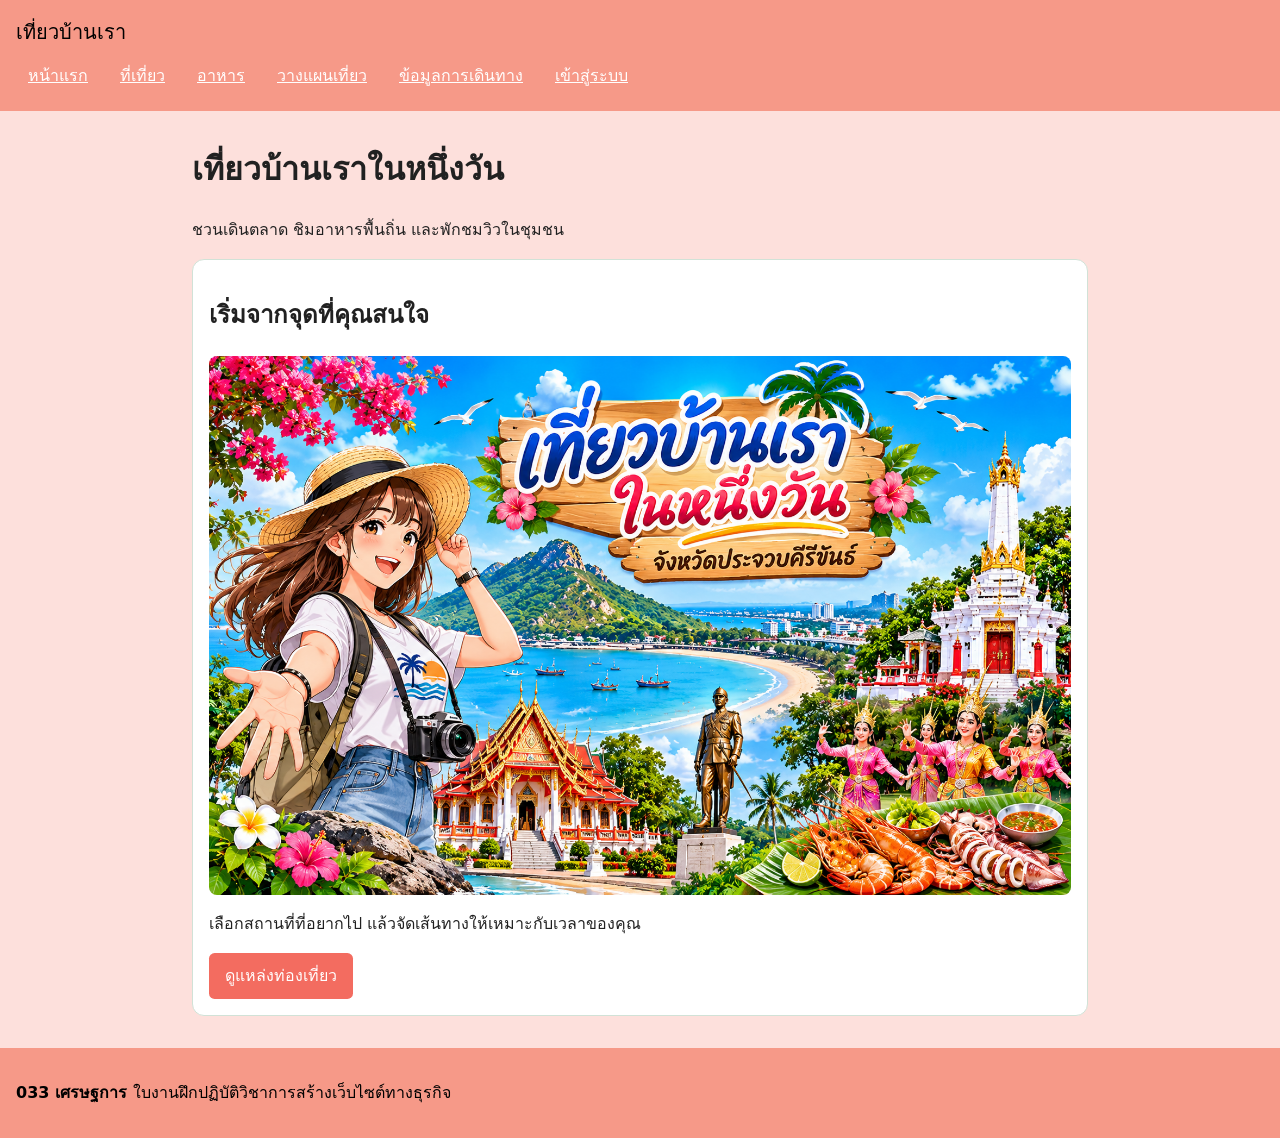
<file: index.html>
<!DOCTYOE html>
<html lang="th">
<head>
    <meta charset="utf-8">
    <meta name="viewport" content="width=device-width, initial-scale=1">
    <title>หน้าแรก | เที่ยวบ้านเรา</title>
    <link rel="stylesheet" href="style.css">
</head>
 <body>
    <header>
        <p class="site-name">เที่ยวบ้านเรา</p>
            <nav aria-label="เมนูหลัก">
                <ul>
                    <li><a href="index.html">หน้าแรก</a></li>
                    <li><a href="places.html">ที่เที่ยว</a></li>
                    <li><a href="food.html">อาหาร</a></li>
                    <li><a href="plan.html">วางแผนเที่ยว</a></li>
                    <li><a href="travel.html">ข้อมูลการเดินทาง</a></li>
                    <li><a href="login.html">เข้าสู่ระบบ</a></li>
                </ul>
            </nav>
    </header>
    <main>
        <h1>เที่ยวบ้านเราในหนึ่งวัน</h1>
        <p>ชวนเดินตลาด ชิมอาหารพื้นถิ่น และพักชมวิวในชุมชน</p>
        <section class="card">
            <h2>เริ่มจากจุดที่คุณสนใจ</h2>
            <img src="images\pic1.png" />
            <p>เลือกสถานที่ที่อยากไป แล้วจัดเส้นทางให้เหมาะกับเวลาของคุณ</p>
            <a class="button" href="places.html">ดูแหล่งท่องเที่ยว</a>
        </section>
        </main>
    <footer>
        <p><strong>033 เศรษฐการ </strong>ใบงานฝึกปฏิบัติวิชาการสร้างเว็บไซต์ทางธุรกิจ</p>
    </footer>
</body>
</html>
</file>
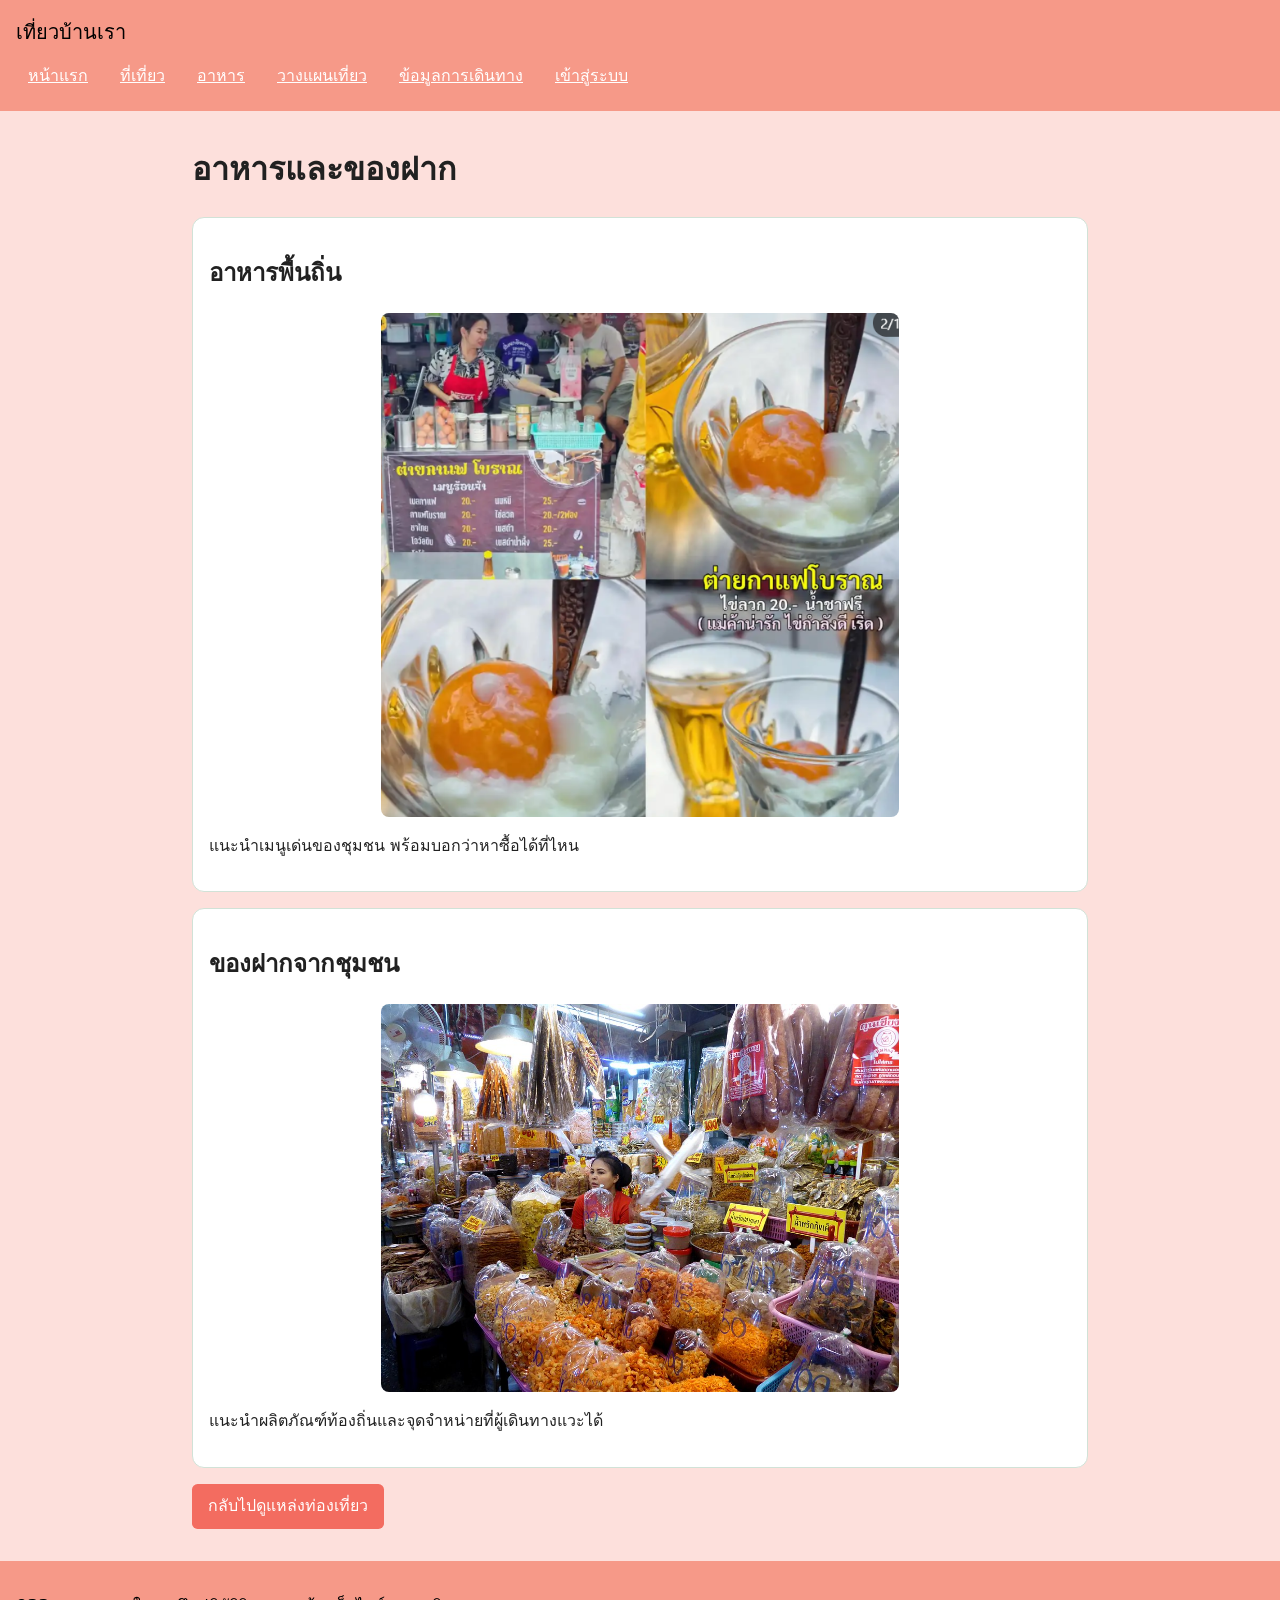
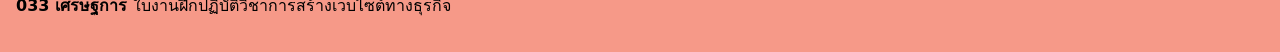
<file: food.html>
<!DOCTYOE html>
<html lang="th">
<head>
    <meta charset="utf-8">
    <meta name="viewport" content="width=device-width, initial-scale=1">
    <title>ข้อมูลการเดินทาง | เที่ยวบ้านเรา</title>
    <link rel="stylesheet" href="style.css">
</head>

 <body>
    <header>
        <p class="site-name">เที่ยวบ้านเรา</p>
            <nav aria-label="เมนูหลัก">
                <ul>
                    <li><a href="index.html">หน้าแรก</a></li>
                    <li><a href="places.html">ที่เที่ยว</a></li>
                    <li><a href="food.html">อาหาร</a></li>
                    <li><a href="plan.html">วางแผนเที่ยว</a></li>
                    <li><a href="travel.html">ข้อมูลการเดินทาง</a></li>
                    <li><a href="login.html">เข้าสู่ระบบ</a></li>
                </ul>
            </nav>
    </header>
    <main>
        <h1>อาหารและของฝาก</h1>
        <section class="card">
            <h2>อาหารพื้นถิ่น</h2>
            <img src="images\pic2.png"  width="60%" class="center-img" />
            <p>แนะนำเมนูเด่นของชุมชน พร้อมบอกว่าหาซื้อได้ที่ไหน</p>
        </section>
        <section class="card">
            <h2>ของฝากจากชุมชน</h2>
            <img src="images\market1.jpg" width="60%" class="center-img" />
            <p>แนะนำผลิตภัณฑ์ท้องถิ่นและจุดจำหน่ายที่ผู้เดินทางแวะได้</p>
        </section>
        <a class="button" href="places.html">กลับไปดูแหล่งท่องเที่ยว</a>
        </main>
    <footer>
        <p><strong>033 เศรษฐการ </strong>ใบงานฝึกปฏิบัติวิชาการสร้างเว็บไซต์ทางธุรกิจ</p>
    </footer>
</body>
</html>
</file>
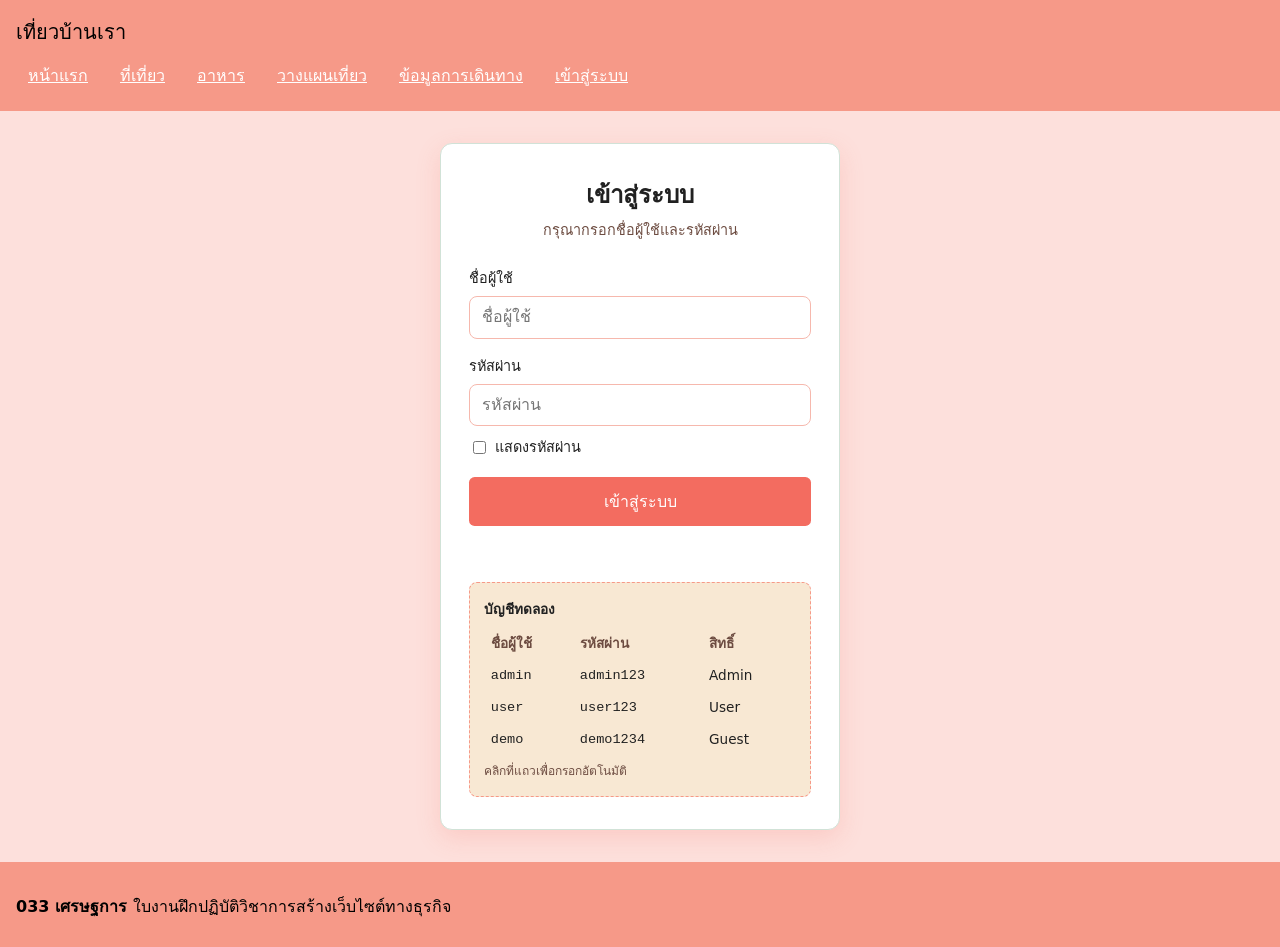
<file: login.html>
<!DOCTYPE html>
<html lang="th">
<head>
    <meta charset="utf-8">
    <meta name="viewport" content="width=device-width, initial-scale=1">
    <title>เข้าสู่ระบบ | เที่ยวบ้านเรา</title>
    <link rel="stylesheet" href="style.css">
</head>

 <body>
    <header>
        <p class="site-name">เที่ยวบ้านเรา</p>
            <nav aria-label="เมนูหลัก">
                <ul>
                    <li><a href="index.html">หน้าแรก</a></li>
                    <li><a href="places.html">ที่เที่ยว</a></li>
                    <li><a href="food.html">อาหาร</a></li>
                    <li><a href="plan.html">วางแผนเที่ยว</a></li>
                    <li><a href="travel.html">ข้อมูลการเดินทาง</a></li>
                    <li><a href="login.html">เข้าสู่ระบบ</a></li>
                </ul>
            </nav>
    </header>
    <main>
        <!-- หน้า Login -->
        <section class="card login-card" id="loginView">
            <h1>เข้าสู่ระบบ</h1>
            <p class="login-sub">กรุณากรอกชื่อผู้ใช้และรหัสผ่าน</p>

            <form id="loginForm" autocomplete="off">
                <label for="username">ชื่อผู้ใช้</label>
                <input type="text" id="username" placeholder="ชื่อผู้ใช้" required>

                <label for="password">รหัสผ่าน</label>
                <input type="password" id="password" placeholder="รหัสผ่าน" required>

                <div class="login-row">
                    <input type="checkbox" id="showPw">
                    <label for="showPw">แสดงรหัสผ่าน</label>
                </div>

                <button type="submit">เข้าสู่ระบบ</button>
                <div class="login-msg" id="msg"></div>
            </form>

            <div class="login-demo">
                <b>บัญชีทดลอง</b>
                <table>
                    <tr><th>ชื่อผู้ใช้</th><th>รหัสผ่าน</th><th>สิทธิ์</th></tr>
                    <tbody id="demoList"></tbody>
                </table>
                <div class="login-hint">คลิกที่แถวเพื่อกรอกอัตโนมัติ</div>
            </div>
        </section>

        <!-- หน้าหลังเข้าสู่ระบบ -->
        <section class="card login-card login-welcome" id="homeView" hidden>
            <div class="login-avatar" id="avatar"></div>
            <h1>ยินดีต้อนรับ</h1>
            <p class="login-sub" id="welcomeName"></p>
            <span class="login-role" id="welcomeRole"></span>
            <a class="button" href="index.html">ไปหน้าแรก</a>
            <button class="login-logout" id="logoutBtn">ออกจากระบบ</button>
        </section>
    </main>
    <footer>
        <p><strong>033 เศรษฐการ </strong>ใบงานฝึกปฏิบัติวิชาการสร้างเว็บไซต์ทางธุรกิจ</p>
    </footer>

<script>
  // บัญชีทดลอง (ไม่มี database เก็บไว้ในไฟล์นี้)
  const accounts = [
    { username: "admin", password: "admin123", name: "ผู้ดูแลระบบ", role: "Admin" },
    { username: "user",  password: "user123",  name: "ผู้ใช้ทั่วไป",  role: "User"  },
    { username: "demo",  password: "demo1234", name: "บัญชีทดลอง",  role: "Guest" }
  ];

  const loginView = document.getElementById("loginView");
  const homeView  = document.getElementById("homeView");
  const form      = document.getElementById("loginForm");
  const userInput = document.getElementById("username");
  const passInput = document.getElementById("password");
  const msg       = document.getElementById("msg");

  // แสดงรายการบัญชีทดลอง
  const demoList = document.getElementById("demoList");
  accounts.forEach(acc => {
    const tr = document.createElement("tr");
    tr.className = "acc";
    tr.innerHTML = `<td><code>${acc.username}</code></td><td><code>${acc.password}</code></td><td>${acc.role}</td>`;
    tr.addEventListener("click", () => {
      userInput.value = acc.username;
      passInput.value = acc.password;
      msg.textContent = "";
    });
    demoList.appendChild(tr);
  });

  document.getElementById("showPw").addEventListener("change", e => {
    passInput.type = e.target.checked ? "text" : "password";
  });

  function showHome(acc) {
    document.getElementById("avatar").textContent = acc.username.charAt(0).toUpperCase();
    document.getElementById("welcomeName").textContent = `${acc.name} (${acc.username})`;
    document.getElementById("welcomeRole").textContent = "สิทธิ์: " + acc.role;
    loginView.hidden = true;
    homeView.hidden = false;
  }

  function showLogin() {
    form.reset();
    passInput.type = "password";
    msg.textContent = "";
    homeView.hidden = true;
    loginView.hidden = false;
  }

  form.addEventListener("submit", e => {
    e.preventDefault();
    const u = userInput.value.trim();
    const p = passInput.value;
    const acc = accounts.find(a => a.username === u && a.password === p);

    if (acc) {
      try { sessionStorage.setItem("loggedInUser", acc.username); } catch (_) {}
      showHome(acc);
    } else {
      msg.className = "login-msg error";
      msg.textContent = "ชื่อผู้ใช้หรือรหัสผ่านไม่ถูกต้อง";
    }
  });

  document.getElementById("logoutBtn").addEventListener("click", () => {
    try { sessionStorage.removeItem("loggedInUser"); } catch (_) {}
    showLogin();
  });

  // จำสถานะล็อกอินไว้ระหว่างเปลี่ยนหน้า/รีเฟรช (ภายในแท็บเดียวกัน)
  try {
    const saved = sessionStorage.getItem("loggedInUser");
    const acc = accounts.find(a => a.username === saved);
    if (acc) showHome(acc);
  } catch (_) {}
</script>
</body>
</html>
</file>
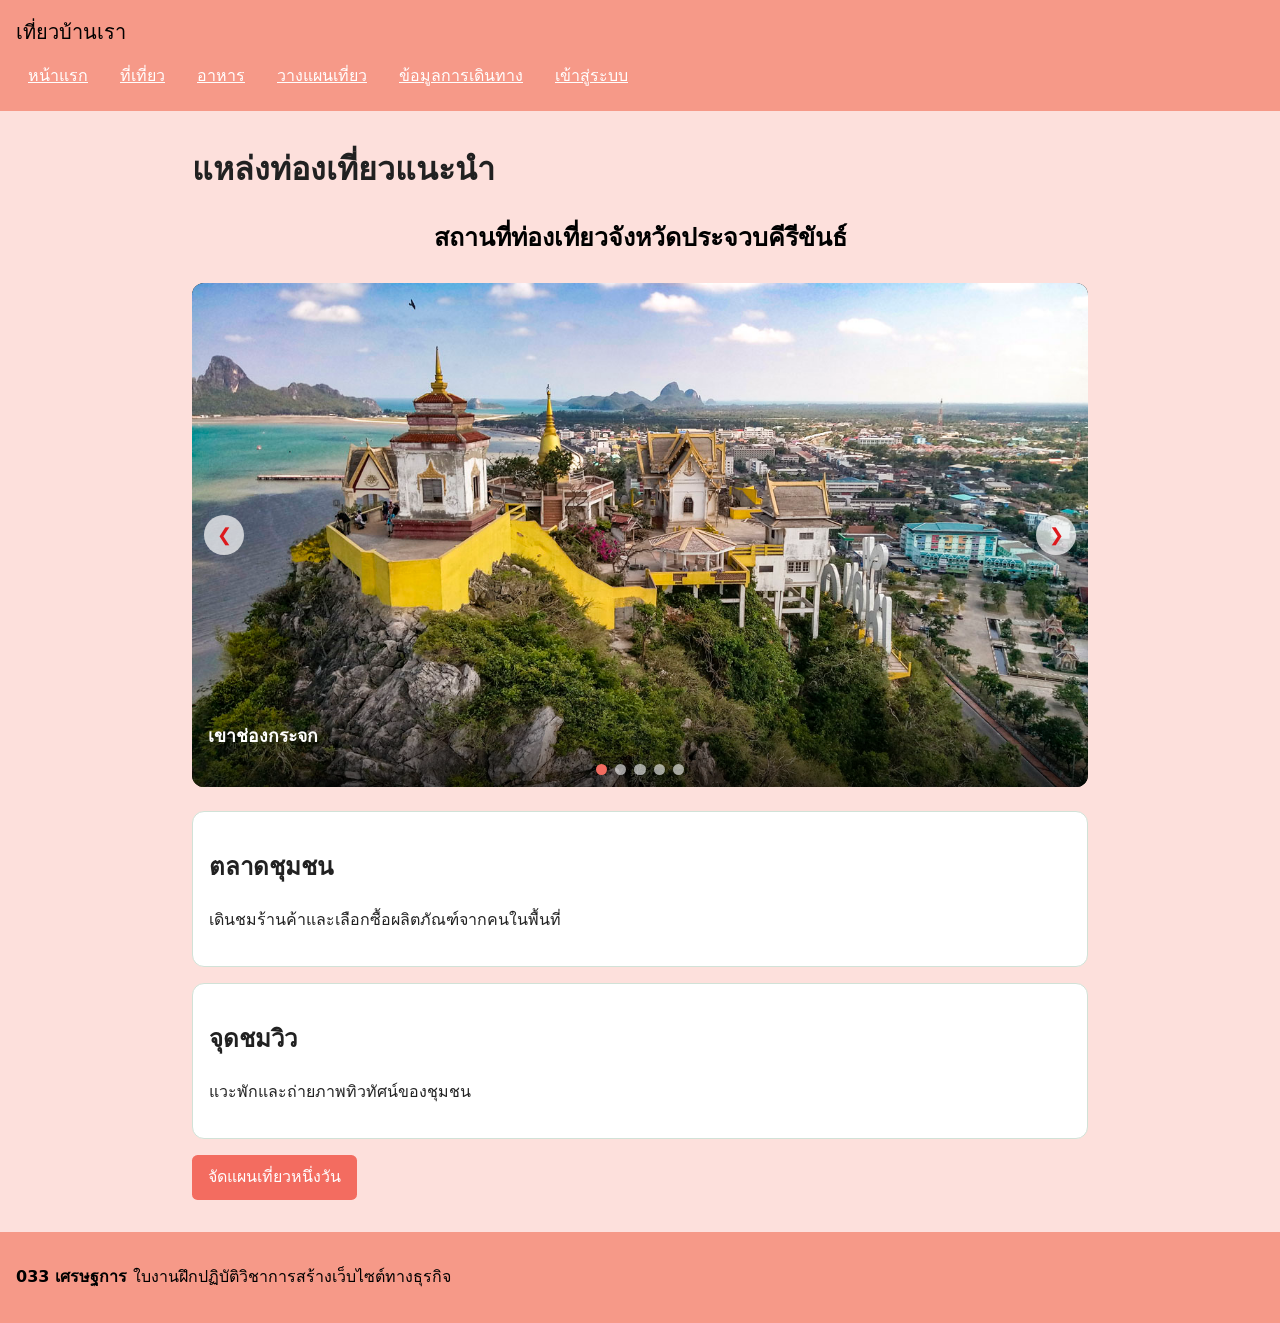
<file: places.html>
<!DOCTYOE html>
<html lang="th">
<head>
    <meta charset="utf-8">
    <meta name="viewport" content="width=device-width, initial-scale=1">
    <title>ที่เที่ยว | เที่ยวบ้านเรา</title>
    <link rel="stylesheet" href="style.css">
</head>

 <body>
    <header>
        <p class="site-name">เที่ยวบ้านเรา</p>
            <nav aria-label="เมนูหลัก">
                <ul>
                    <li><a href="index.html">หน้าแรก</a></li>
                    <li><a href="places.html">ที่เที่ยว</a></li>
                    <li><a href="food.html">อาหาร</a></li>
                    <li><a href="plan.html">วางแผนเที่ยว</a></li>
                    <li><a href="travel.html">ข้อมูลการเดินทาง</a></li>
                    <li><a href="login.html">เข้าสู่ระบบ</a></li>
                </ul>
            </nav>
    </header>
    <main>
        <h1>แหล่งท่องเที่ยวแนะนำ</h1>
        <h2 class="tourism-title">สถานที่ท่องเที่ยวจังหวัดประจวบคีรีขันธ์</h2>
        <!-- Automatic Image Slider -->
        <div class="slider" id="slider">
            <div class="slide active">
                <img src="images/Kaow.jpg" alt="เขาช่องกระจก">
                <p class="slide-caption">เขาช่องกระจก</p>
            </div>
            <div class="slide">
                <img src="images/lukmuang.jpg" alt="ศาลหลักเมืองประจวบคีรีขันธ์">
                <p class="slide-caption">ศาลหลักเมืองประจวบคีรีขันธ์</p>
            </div>
            <div class="slide">
                <img src="images/aomanow.jpg" alt="อ่าวมะนาว">
                <p class="slide-caption">อ่าวมะนาว</p>
            </div>
            <div class="slide">
                <img src="images/sapanpla.jpg" alt="สะพานปลา">
                <p class="slide-caption">สะพานปลา</p>
            </div>
            <div class="slide">
                <img src="images/KLM.jpg" alt="เขาล้อมหมวก">
                <p class="slide-caption">เขาล้อมหมวก</p>
            </div>

            <button class="slider-btn prev" id="prevBtn" aria-label="ภาพก่อนหน้า">&#10094;</button>
            <button class="slider-btn next" id="nextBtn" aria-label="ภาพถัดไป">&#10095;</button>
            <div class="slider-dots" id="dots"></div>
        </div>
        <section class="card">
            <h2>ตลาดชุมชน</h2>
            <p>เดินชมร้านค้าและเลือกซื้อผลิตภัณฑ์จากคนในพื้นที่</p>
        </section>
        <section class="card">
            <h2>จุดชมวิว</h2>
            <p>แวะพักและถ่ายภาพทิวทัศน์ของชุมชน</p>
        </section>
        <a class="button" href="plan.html">จัดแผนเที่ยวหนึ่งวัน</a>
        </main>
    <footer>
        <p><strong>033 เศรษฐการ </strong>ใบงานฝึกปฏิบัติวิชาการสร้างเว็บไซต์ทางธุรกิจ</p>
    </footer>

<script src="script.js"></script>
</body>
</html>
</file>
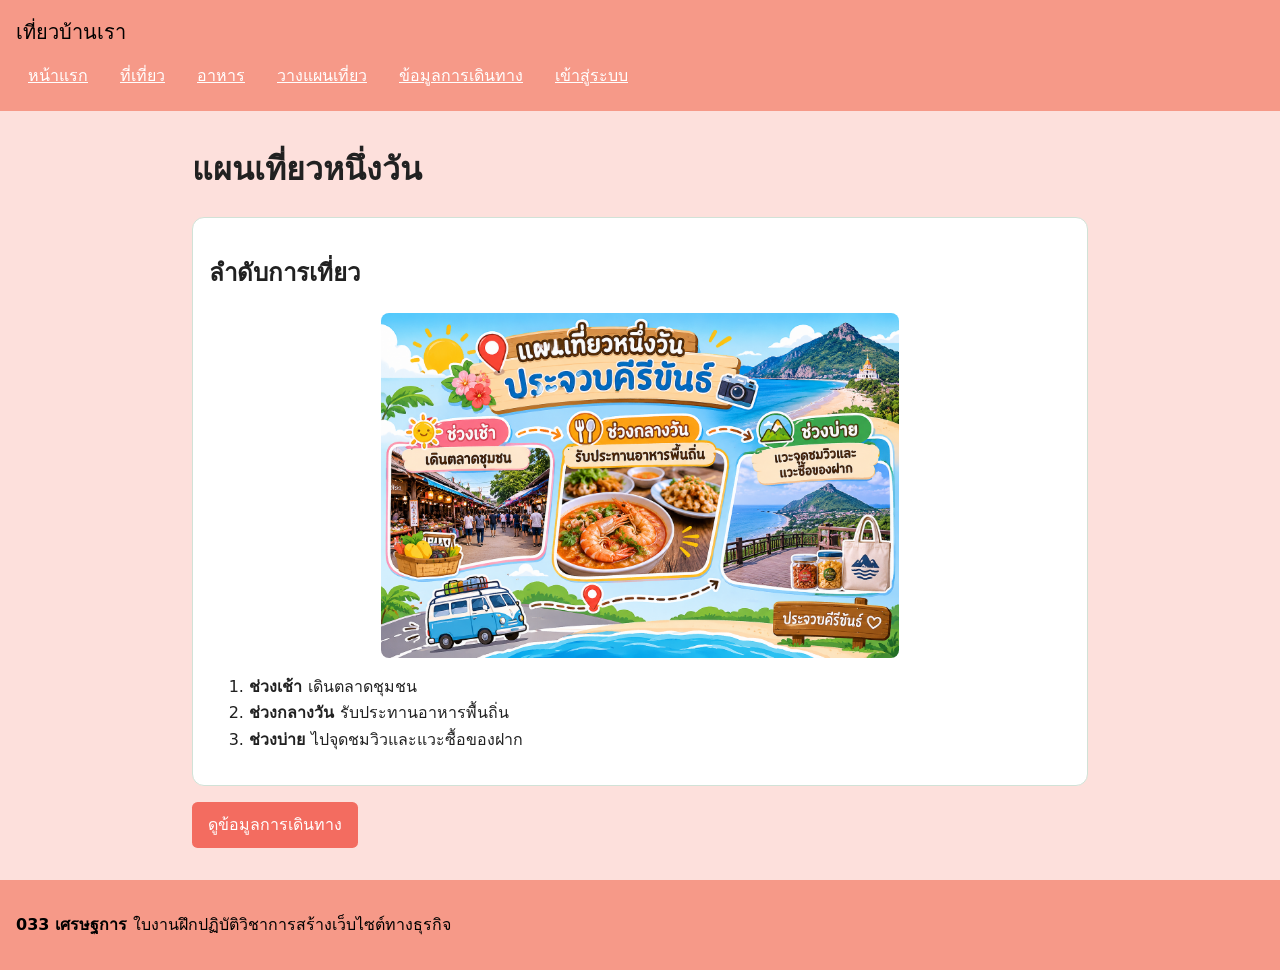
<file: plan.html>
<!DOCTYOE html>
<html lang="th">
<head>
    <meta charset="utf-8">
    <meta name="viewport" content="width=device-width, initial-scale=1">
    <title>วางแผนเที่ยว | เที่ยวบ้านเรา</title>
    <link rel="stylesheet" href="style.css">
</head>

 <body>
    <header>
        <p class="site-name">เที่ยวบ้านเรา</p>
            <nav aria-label="เมนูหลัก">
                <ul>
                    <li><a href="index.html">หน้าแรก</a></li>
                    <li><a href="places.html">ที่เที่ยว</a></li>
                    <li><a href="food.html">อาหาร</a></li>
                    <li><a href="plan.html">วางแผนเที่ยว</a></li>
                    <li><a href="travel.html">ข้อมูลการเดินทาง</a></li>
                    <li><a href="login.html">เข้าสู่ระบบ</a></li>
                </ul>
            </nav>
    </header>
    <main>
        <h1>แผนเที่ยวหนึ่งวัน</h1>
        <section class="card">
            <h2>ลำดับการเที่ยว</h2>
            <img src="images/plan.png"width="500" class="center-img"/>
            <ol>
	<li><strong>ช่วงเช้า </strong>เดินตลาดชุมชน</li>
	<li><strong>ช่วงกลางวัน </strong>รับประทานอาหารพื้นถิ่น</li>
	<li><strong>ช่วงบ่าย </strong>ไปจุดชมวิวและแวะซื้อของฝาก</li>
            </ol>
        </section>
        <a class="button" href="travel.html">ดูข้อมูลการเดินทาง</a>
        </main>
    <footer>
        <p><strong>033 เศรษฐการ </strong>ใบงานฝึกปฏิบัติวิชาการสร้างเว็บไซต์ทางธุรกิจ</p>
    </footer>
</body>
</html>
</file>
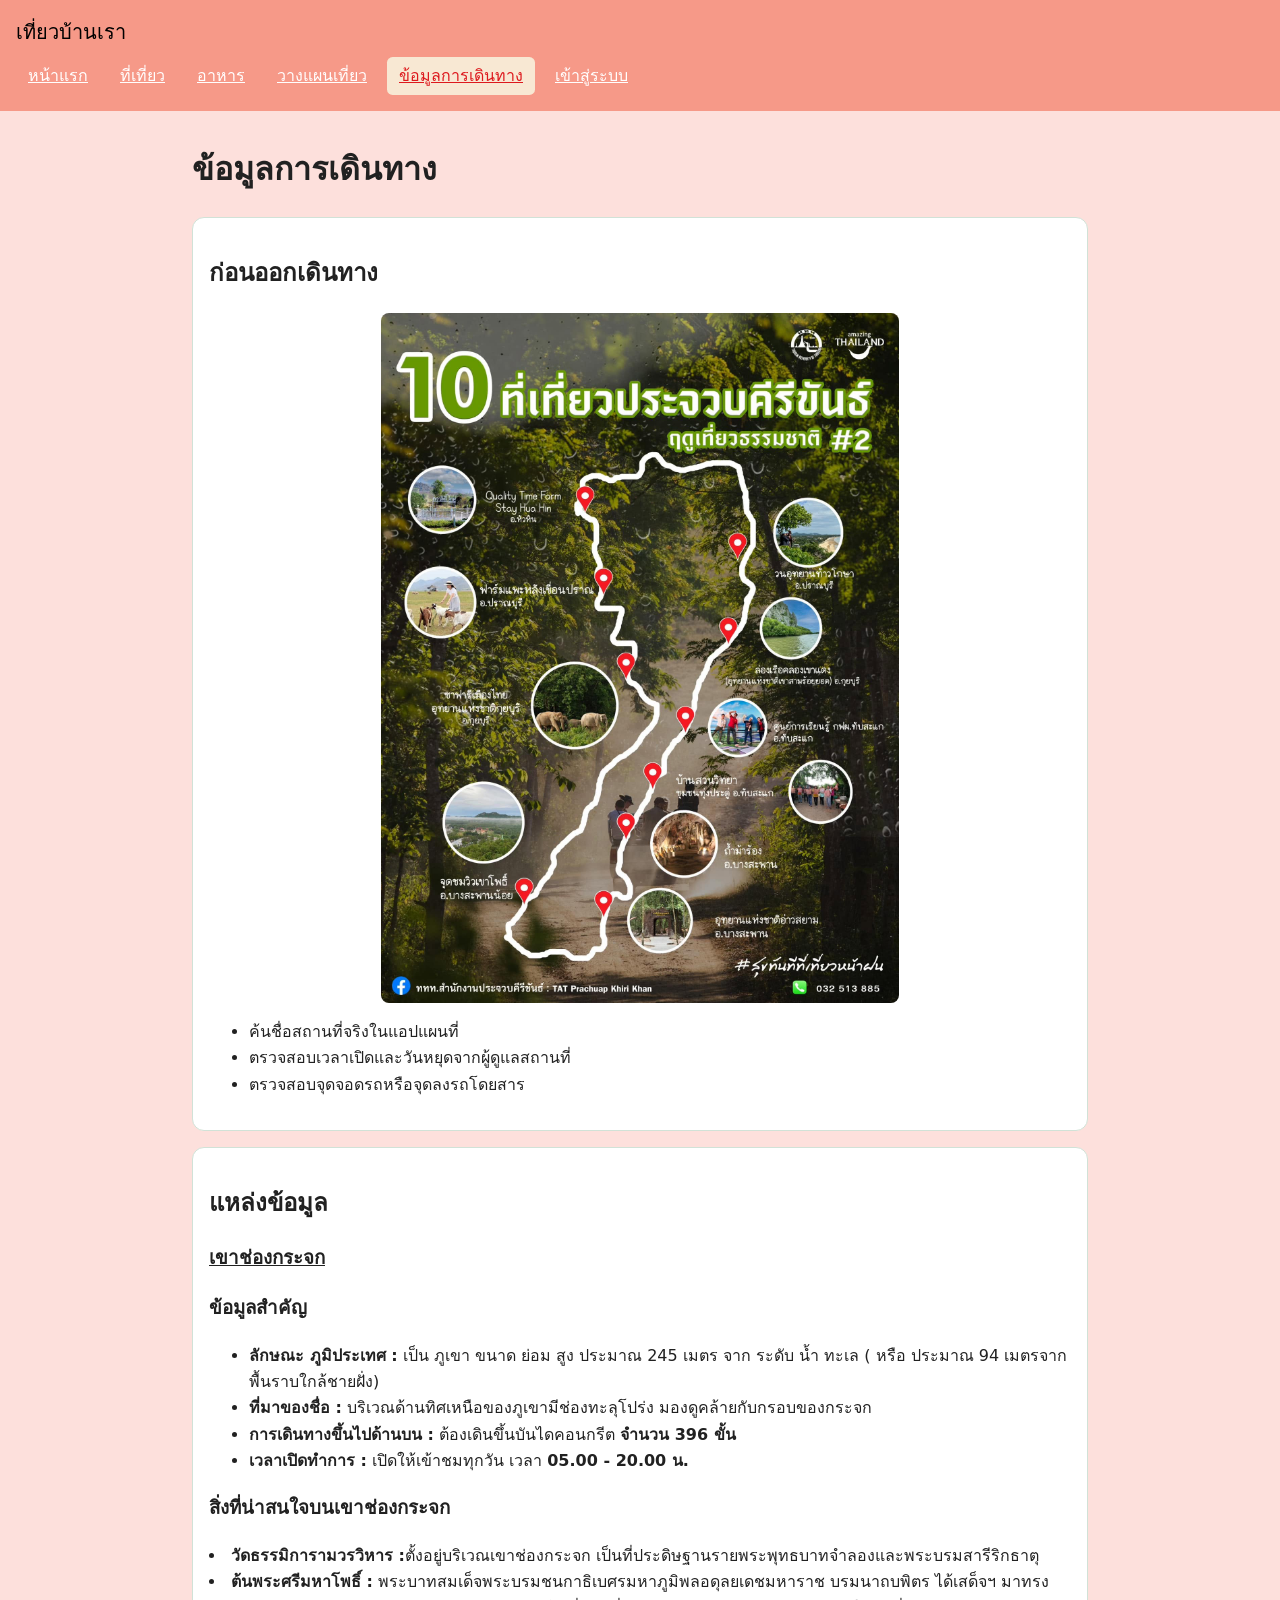
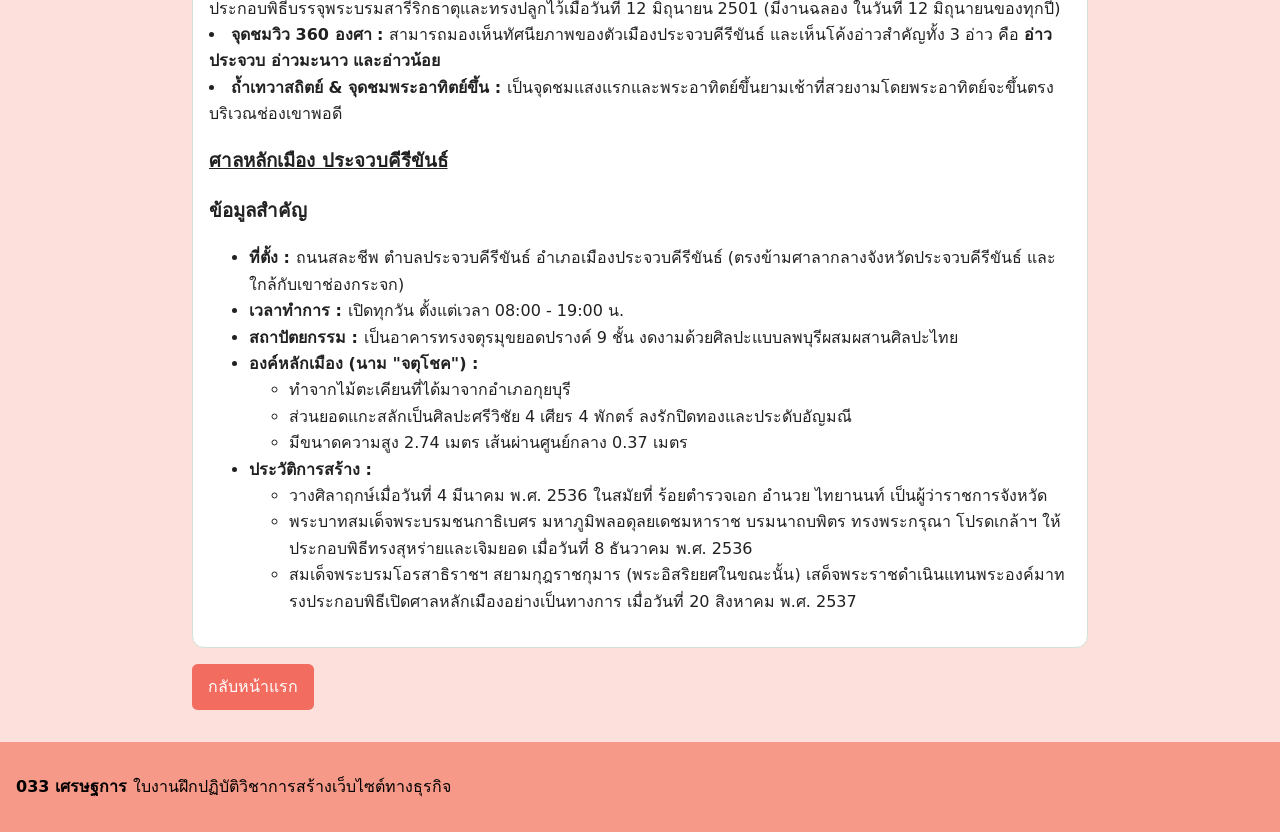
<file: travel.html>
<!DOCTYOE html>
<html lang="th">
<head>
    <meta charset="utf-8">
    <meta name="viewport" content="width=device-width, initial-scale=1">
    <title>ข้อมูลการเดินทาง | เที่ยวบ้านเรา</title>
    <link rel="stylesheet" href="style.css">
</head>

 <body>
    <header>
        <p class="site-name">เที่ยวบ้านเรา</p>
            <nav aria-label="เมนูหลัก">
                <ul>
                    <li><a href="index.html">หน้าแรก</a></li>
                    <li><a href="places.html">ที่เที่ยว</a></li>
                    <li><a href="food.html">อาหาร</a></li>
                    <li><a href="plan.html">วางแผนเที่ยว</a></li>
                    <li><a href="travel.html" aria-current="page">ข้อมูลการเดินทาง</a></li>
                    <li><a href="login.html">เข้าสู่ระบบ</a></li>
                </ul>
            </nav>
    </header>
    <main>
        <h1>ข้อมูลการเดินทาง</h1>
        <section class="card">
            <h2>ก่อนออกเดินทาง</h2>
            <img src="images/maptravel.jpg" width="60%" class="center-img"/>
            <ul>
	<li>ค้นชื่อสถานที่จริงในแอปแผนที่</li>
	<li>ตรวจสอบเวลาเปิดและวันหยุดจากผู้ดูแลสถานที่</li>
	<li>ตรวจสอบจุดจอดรถหรือจุดลงรถโดยสาร</li>
            </ul>
        </section>
        <section class="card">
            <h2>แหล่งข้อมูล</h2>
            <h3><u>เขาช่องกระจก</u></h3>
            <h3>ข้อมูลสำคัญ</h3>
            <ul>
	<li><strong>ลักษณะ ภูมิประเทศ :</strong> เป็น ภูเขา ขนาด ย่อม สูง ประมาณ 245 เมตร จาก ระดับ น้ำ ทะเล ( หรือ ประมาณ
94 เมตรจากพื้นราบใกล้ชายฝั่ง)</li>
	<li><strong>ที่มาของชื่อ :</strong> บริเวณด้านทิศเหนือของภูเขามีช่องทะลุโปร่ง มองดูคล้ายกับกรอบของกระจก
	<li><strong>การเดินทางขึ้นไปด้านบน :</strong> ต้องเดินขึ้นบันไดคอนกรีต <strong>จำนวน 396 ขั้น</strong></li>
	<li><strong>เวลาเปิดทำการ :</strong> เปิดให้เข้าชมทุกวัน เวลา <strong>05.00 - 20.00 น.</strong></li>
             </ul>
             <h3>สิ่งที่น่าสนใจบนเขาช่องกระจก</h3>
	<li><strong>วัดธรรมิการามวรวิหาร :</strong>ตั้งอยู่บริเวณเขาช่องกระจก เป็นที่ประดิษฐานรายพระพุทธบาทจำลองและพระบรมสารีริกธาตุ</li>
	<li><strong>ต้นพระศรีมหาโพธิ์ :</strong> พระบาทสมเด็จพระบรมชนกาธิเบศรมหาภูมิพลอดุลยเดชมหาราช บรมนาถบพิตร ได้เสด็จฯ มาทรงประกอบพิธีบรรจุพระบรมสารีริกธาตุและทรงปลูกไว้เมื่อวันที่ 12 มิถุนายน
2501 (มีงานฉลอง ในวันที่ 12 มิถุนายนของทุกปี)</li>
	<li><strong>จุดชมวิว 360 องศา :</strong> สามารถมองเห็นทัศนียภาพของตัวเมืองประจวบคีรีขันธ์ และเห็นโค้งอ่าวสำคัญทั้ง 3 อ่าว คือ <strong>อ่าวประจวบ อ่าวมะนาว และอ่าวน้อย</strong></li>
	<li><strong>ถ้ำเทวาสถิตย์ & จุดชมพระอาทิตย์ขึ้น : </strong>เป็นจุดชมแสงแรกและพระอาทิตย์ขึ้นยามเช้าที่สวยงามโดยพระอาทิตย์จะขึ้นตรงบริเวณช่องเขาพอดี</li>

            <h3><u>ศาลหลักเมือง ประจวบคีรีขันธ์</u></h3>
            <h3>ข้อมูลสำคัญ</h3>	
            <ul>
	<li><strong>ที่ตั้ง : </strong>ถนนสละชีพ ตำบลประจวบคีรีขันธ์ อำเภอเมืองประจวบคีรีขันธ์ (ตรงข้ามศาลากลางจังหวัดประจวบคีรีขันธ์ และใกล้กับเขาช่องกระจก)</li>
	<li><strong>เวลาทำการ : </strong>เปิดทุกวัน ตั้งแต่เวลา 08:00 - 19:00 น.</li>
	<li><strong>สถาปัตยกรรม : </strong>เป็นอาคารทรงจตุรมุขยอดปรางค์ 9 ชั้น งดงามด้วยศิลปะแบบลพบุรีผสมผสานศิลปะไทย</li>
	<li><strong>องค์หลักเมือง (นาม "จตุโชค") :</strong></li>
		<ul>
			<li>ทำจากไม้ตะเคียนที่ได้มาจากอำเภอกุยบุรี</li>
			<li>ส่วนยอดแกะสลักเป็นศิลปะศรีวิชัย 4 เศียร 4 พักตร์ ลงรักปิดทองและประดับอัญมณี</li>
			<li>มีขนาดความสูง 2.74 เมตร เส้นผ่านศูนย์กลาง 0.37 เมตร</li>
		</ul>
	<li><strong>ประวัติการสร้าง :</strong></li>
		<ul>
			<li>วางศิลาฤกษ์เมื่อวันที่ 4 มีนาคม พ.ศ. 2536 ในสมัยที่ ร้อยตำรวจเอก อำนวย ไทยานนท์ เป็นผู้ว่าราชการจังหวัด</li>
			<li>พระบาทสมเด็จพระบรมชนกาธิเบศร มหาภูมิพลอดุลยเดชมหาราช บรมนาถบพิตร ทรงพระกรุณา โปรดเกล้าฯ ให้ประกอบพิธีทรงสุหร่ายและเจิมยอด เมื่อวันที่ 8 ธันวาคม พ.ศ. 2536</li>
			<li>สมเด็จพระบรมโอรสาธิราชฯ สยามกุฎราชกุมาร (พระอิสริยยศในขณะนั้น) เสด็จพระราชดำเนินแทนพระองค์มาทรงประกอบพิธีเปิดศาลหลักเมืองอย่างเป็นทางการ เมื่อวันที่ 20 สิงหาคม พ.ศ. 2537</li>
        </section>
        <a class="button" href="index.html">กลับหน้าแรก</a>
        </main>
    <footer>
        <p><strong>033 เศรษฐการ </strong>ใบงานฝึกปฏิบัติวิชาการสร้างเว็บไซต์ทางธุรกิจ</p>
    </footer>
</body>
</html>
</file>
<file: style.css>
* {
box-sizing: border-box;
}
body {
	margin: 0;
	font-family: system-ui, sans-serif;
	line-height: 1.65;
	color: #212121;        /*สีตัวอักษรที่แสดงผลในส่วนของเนื้อหาเว็บ*/
	background: #fde0dc;    /*สีพื้นหลังของตัวเว็บ*/
}
header, footer {
	padding: 1rem;
	color: #000000;   
	background: #f69988;   /*สีพื้นหลังของส่วนหัวเว็บและท้ายเว็บ*/
}
.site-name {
	margin: 0 0 0.5rem;
	font-size: 1.25rem;
	font-weigth: bold;
}
nav ul {
	display: flex;
	flex-wrap: wrap;
	gap: 0.5rem;
	margin: 0;
	padding: 0;
	list-style: none;
}
nav a {
	display: block;
	padding: 0.35rem 0.75rem;
	color: #ffffff;   /*สีตัวอักษรบนเมนู*/
	border-radius: 0.35rem;
}
nav a:hover, nav a[aria-current="page"] {
	background: #F8E8D3;   /*พื้นหลังของเมนูเมื่อเอาเมาส์ไปวางชี้*/
	color: #dd191d;
}
a:focus-visible {
	outline: 3px solid #c67400;
	outline-offset: 3px;
}
main {
	width: min(92%, 56rem);
	margin: 2rem auto;
}
.card {
	margin: 1rem 0;
	padding: 1rem;
	border: 1px solid #d1e2d7;
	border-radius: 0.75rem;
	background: #FFFFFF;  /*สีพื้นหลังของกรอบcard*/
}
img {
	display: block;
	max-width: 100%;
	heigth: auto;
	border-radius: 0.5rem;
	
}

.center-img {
    display: block;
    margin: auto;
    width: 60%;
}

.button {
	display: inline-block;
	padding: 0.6rem 1rem;
	border-radius: 0.35rem;
	background: #f36c60;  /*สีของปุ่ม*/
	color: white;
	text-decoration: none;
}

.tourism-title {
    text-align: center;
    color: #000000;
    font-size: 25px;
    margin-bottom: 25px;
}

/* ===== Automatic Image Slider (places.html) ===== */
.slider {
	position: relative;
	overflow: hidden;
	margin: 1rem 0 1.5rem;
	border-radius: 0.75rem;
	background: #000;
	aspect-ratio: 16 / 9;
}
.slide {
	position: absolute;
	inset: 0;
	opacity: 0;
	transition: opacity 0.8s ease;
}
.slide.active {
	opacity: 1;
}
.slide img {
	width: 100%;
	height: 100%;
	object-fit: cover;
	border-radius: 0;
}
.slide-caption {
	position: absolute;
	left: 0;
	right: 0;
	bottom: 0;
	margin: 0;
	padding: 2rem 1rem 2.25rem;
	color: #ffffff;
	font-size: 1.1rem;
	font-weight: bold;
	background: linear-gradient(transparent, rgba(0, 0, 0, 0.6));
}
.slider-btn {
	position: absolute;
	top: 50%;
	transform: translateY(-50%);
	width: 2.5rem;
	height: 2.5rem;
	border: 0;
	border-radius: 50%;
	background: rgba(255, 255, 255, 0.7);
	color: #dd191d;
	font-size: 1.1rem;
	cursor: pointer;
}
.slider-btn:hover {
	background: #f36c60;
	color: #ffffff;
}
.slider-btn.prev { left: 0.75rem; }
.slider-btn.next { right: 0.75rem; }
.slider-dots {
	position: absolute;
	bottom: 0.75rem;
	left: 0;
	right: 0;
	display: flex;
	justify-content: center;
	gap: 0.5rem;
}
.dot {
	width: 0.7rem;
	height: 0.7rem;
	border-radius: 50%;
	background: rgba(255, 255, 255, 0.6);
	cursor: pointer;
}
.dot.active {
	background: #f36c60;
}

/* ===== หน้าเข้าสู่ระบบ (login.html) ===== */
.login-card {
	max-width: 400px;
	margin: 1rem auto;
	padding: 2rem 1.75rem;
	box-shadow: 0 8px 24px rgba(243, 108, 96, 0.18);
}
.login-card h1 {
	margin: 0 0 0.25rem;
	font-size: 1.5rem;
	text-align: center;
}
.login-sub {
	margin: 0 0 1.5rem;
	color: #6d4c41;
	text-align: center;
	font-size: 0.9rem;
}
.login-card label {
	display: block;
	margin-bottom: 0.35rem;
	font-size: 0.9rem;
}
.login-card input[type=text],
.login-card input[type=password] {
	width: 100%;
	padding: 0.7rem 0.75rem;
	margin-bottom: 1rem;
	border: 1px solid #f6b8ad;
	border-radius: 0.5rem;
	font-size: 1rem;
	outline: none;
}
.login-card input:focus {
	border-color: #f36c60;
	box-shadow: 0 0 0 3px rgba(243, 108, 96, 0.2);
}
.login-row {
	display: flex;
	align-items: center;
	gap: 0.4rem;
	margin: -0.4rem 0 1.1rem;
	font-size: 0.85rem;
}
.login-row label {
	margin: 0;
}
.login-card button {
	width: 100%;
	padding: 0.75rem;
	border: 0;
	border-radius: 0.35rem;
	background: #f36c60;   /*สีเดียวกับปุ่มหน้าอื่น*/
	color: white;
	font-size: 1rem;
	cursor: pointer;
}
.login-card button:hover {
	background: #dd191d;
}
.login-msg {
	min-height: 1.25rem;
	margin-top: 0.75rem;
	font-size: 0.9rem;
	text-align: center;
}
.login-msg.error {
	color: #dd191d;
}
.login-demo {
	margin-top: 1.5rem;
	padding: 0.9rem;
	background: #F8E8D3;
	border: 1px dashed #f69988;
	border-radius: 0.5rem;
	font-size: 0.85rem;
}
.login-demo b {
	display: block;
	margin-bottom: 0.5rem;
}
.login-demo table {
	width: 100%;
	border-collapse: collapse;
}
.login-demo th, .login-demo td {
	padding: 0.25rem 0.4rem;
	text-align: left;
}
.login-demo th {
	color: #6d4c41;
}
.login-demo tr.acc {
	cursor: pointer;
}
.login-demo tr.acc:hover {
	background: #fde0dc;
}
.login-hint {
	margin-top: 0.4rem;
	color: #6d4c41;
	font-size: 0.75rem;
}
.login-welcome {
	text-align: center;
}
.login-avatar {
	width: 72px;
	height: 72px;
	margin: 0 auto 0.9rem;
	border-radius: 50%;
	background: #fde0dc;
	color: #f36c60;
	display: flex;
	align-items: center;
	justify-content: center;
	font-size: 1.9rem;
	font-weight: bold;
}
.login-role {
	display: inline-block;
	padding: 0.2rem 0.7rem;
	margin-bottom: 1.25rem;
	border-radius: 999px;
	background: #F8E8D3;
	color: #dd191d;
	font-size: 0.85rem;
}
.login-welcome .button {
	display: block;
	margin-bottom: 0.6rem;
}
.login-card button.login-logout {
	background: #ffffff;
	color: #dd191d;
	border: 1px solid #dd191d;
}
.login-card button.login-logout:hover {
	background: #fde0dc;
}
[hidden] {
	display: none !important;
}
</file>
